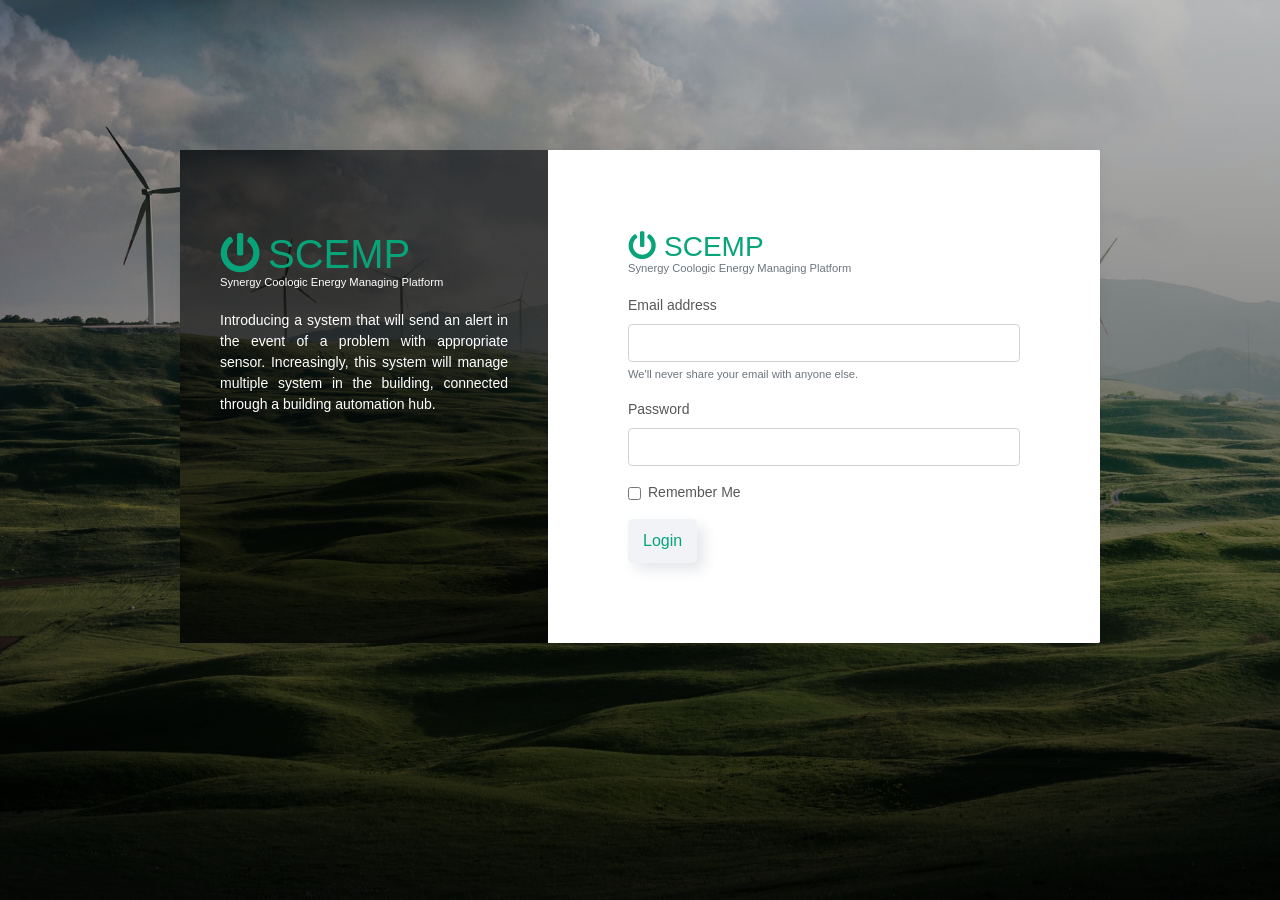
<file: index.html>
<!doctype html>
<html lang="en">
  <head>
    <!-- Required meta tags -->
    <meta charset="utf-8">
    <meta name="viewport" content="width=device-width, initial-scale=1, shrink-to-fit=no">

    <!-- Bootstrap CSS -->
    <link rel="stylesheet" href="https://stackpath.bootstrapcdn.com/bootstrap/4.4.1/css/bootstrap.min.css" integrity="sha384-Vkoo8x4CGsO3+Hhxv8T/Q5PaXtkKtu6ug5TOeNV6gBiFeWPGFN9MuhOf23Q9Ifjh" crossorigin="anonymous">
    <link rel="stylesheet" href="css/main.css">
    <link rel="stylesheet" href="fontawesome/css/all.css">
    <link href="https://fonts.googleapis.com/icon?family=Material+Icons" rel="stylesheet">

    <style>
      body {
    overflow-x: hidden !important;
}
      body.background {
          height: 100%;
      }
      .fixed-background {
          background: linear-gradient(rgba(0, 0, 0, 0.25), rgba(0, 0, 0, 0.75)), url(img/green-wallpaper.jpg) no-repeat 50% fixed;
          background-size: cover;
          width: 100%;
          height: 100%;
          position: fixed;
          top: 0;
          right: 0;
          bottom: 0;
          left: 0;
      }
      body.background main {
    margin: 0!important;
    height: 100%;
}
main.default-transition {
    transition: margin-left .3s;
}
.auth-card {
    display: flex;
    flex-direction: row;
    box-shadow: 0 1px 15px rgba(0,0,0,.04), 0 1px 6px rgba(0,0,0,.04);
}
.card {
    border: initial;
    background: #fff;
    border-radius: calc(.15rem - 1px);
    box-shadow: 0 1px 15px rgba(0,0,0,.04), 0 1px 6px rgba(0,0,0,.04);
}
.auth-card .image-side {
    width: 40%;
    background: linear-gradient(rgba(0, 0, 0, 0.75), rgba(0, 0, 0, 0.75)), url(img/green-wallpaper.jpg) no-repeat top;
    background-size: cover;
    padding: 80px 40px;
}
.auth-card .form-side {
    width: 60%;
    padding: 80px;
}


@media screen and (max-width: 767px) {
  .auth-card .form-side {
      width: 100%;
      padding: 20px;
  }
}

body.background main .container {
    height: 100%;
}
.ml-auto, .mx-auto {
    margin-left: auto !important;
}

.mb-auto, .my-auto {
    margin-bottom: auto !important;
}
.mr-auto, .mx-auto {
    margin-right: auto !important;
}
.mt-auto, .my-auto {
    margin-top: auto !important;
}
    </style>

    <title>SCEMP</title>
  </head>
  <body class="background">
    <div class="fixed-background" style="opacity: 1;"></div>
    <main class="default-transition" style="opacity: 1;">
        <div class="container">
            <div class="row h-100">
                <div class="col-12 col-md-10 mx-auto my-auto" style="margin-top: 150px !important;">
                    <div class="card auth-card">
                        <div class="position-relative image-side d-none d-sm-block">
                            <div class="mb-4">
                              <div class="logo d-flex">
                                <h1 class="mb-0 text-primary"><i class="fas fa-power-off"></i></h1>
                                <h1 class="mb-0 text-primary ml-2">SCEMP</h1>
                              </div>
                              <p class="mb-0 text-white" style="line-height: 0.5;"><small>Synergy Coologic Energy Managing Platform</small></p>
                            </div>

                            <p class="text-white mb-0 text-justify">
                                Introducing a system that will send an alert in the event of a problem with appropriate sensor. Increasingly, this system will manage multiple system in the building, connected through a building automation hub.
                                <br>
                                <br>
                                <br>
                                <!-- <a href="#" class="white">register</a> -->
                            </p>
                        </div>
                        <div class="form-side">
                            <div class="mb-4">
                              <div class="logo d-flex">
                                <h3 class="mb-0 text-primary"><i class="fas fa-power-off"></i></h3>
                                <h3 class="mb-0 text-primary ml-2">SCEMP</h3>
                              </div>
                              <p class="mb-0 text-muted" style="line-height: 0.5;"><small>Synergy Coologic Energy Managing Platform</small></p>
                            </div>
                            <!-- <h6 class="mb-4">Login</h6> -->
                            <form>
                              <div class="form-group">
                                <label for="exampleInputEmail1">Email address</label>
                                <input type="email" class="form-control" id="exampleInputEmail1" aria-describedby="emailHelp">
                                <small id="emailHelp" class="form-text text-muted">We'll never share your email with anyone else.</small>
                              </div>
                              <div class="form-group">
                                <label for="exampleInputPassword1">Password</label>
                                <input type="password" class="form-control" id="exampleInputPassword1">
                              </div>
                              <div class="form-group form-check">
                                <input type="checkbox" class="form-check-input" id="exampleCheck1">
                                <label class="form-check-label" for="exampleCheck1">Remember Me</label>
                              </div>
                              <a href="dashboard.html" type="submit" class="btn btn-primary">Login</a>
                            </form>
                        </div>
                    </div>
                </div>
            </div>
        </div>
    </main>
  </body>
</html>
</file>
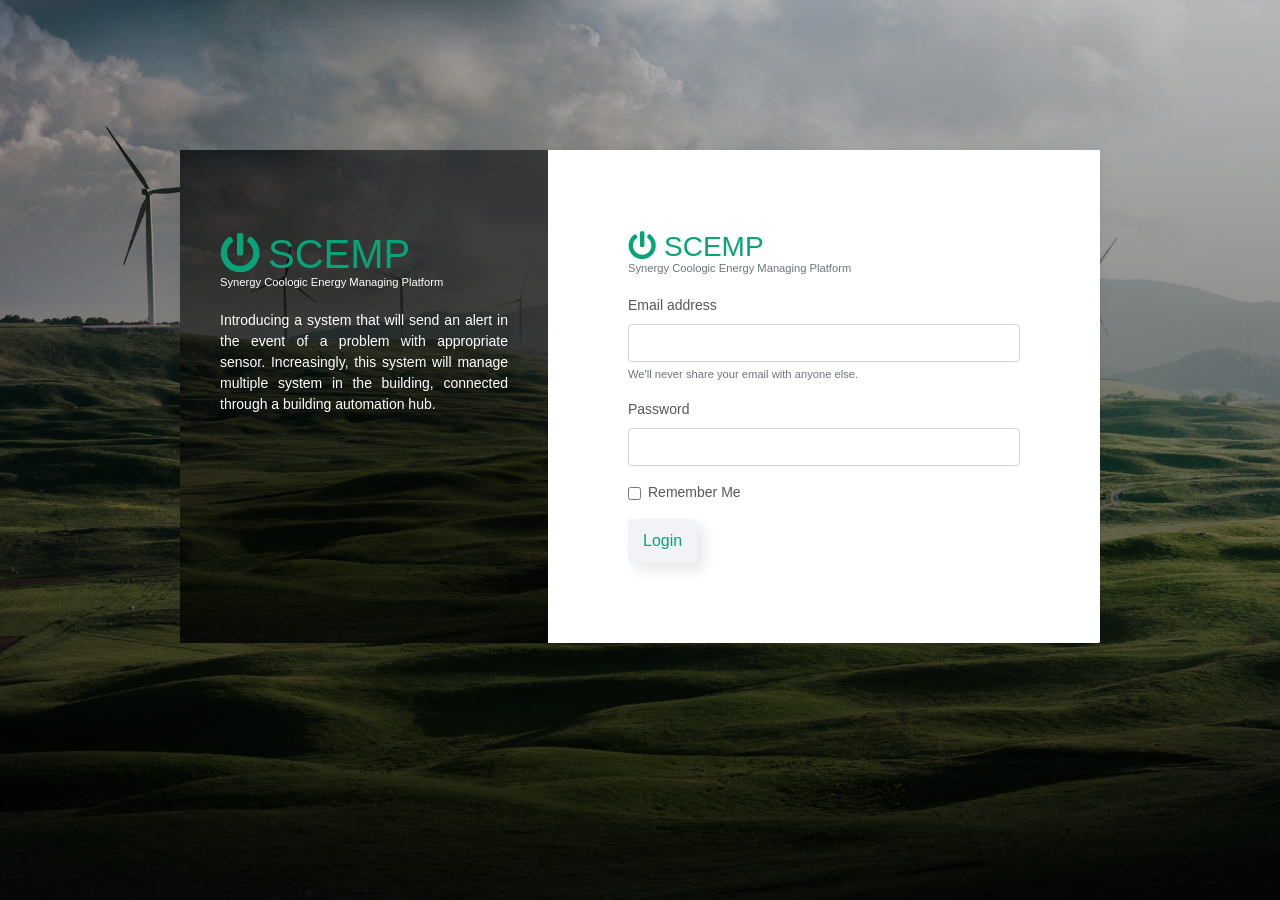
<file: login.html>
<!doctype html>
<html lang="en">
  <head>
    <!-- Required meta tags -->
    <meta charset="utf-8">
    <meta name="viewport" content="width=device-width, initial-scale=1, shrink-to-fit=no">

    <!-- Bootstrap CSS -->
    <link rel="stylesheet" href="https://stackpath.bootstrapcdn.com/bootstrap/4.4.1/css/bootstrap.min.css" integrity="sha384-Vkoo8x4CGsO3+Hhxv8T/Q5PaXtkKtu6ug5TOeNV6gBiFeWPGFN9MuhOf23Q9Ifjh" crossorigin="anonymous">
    <link rel="stylesheet" href="css/main.css">
    <link rel="stylesheet" href="fontawesome/css/all.css">
    <link href="https://fonts.googleapis.com/icon?family=Material+Icons" rel="stylesheet">

    <style>
      body {
    overflow-x: hidden !important;
}
      body.background {
          height: 100%;
      }
      .fixed-background {
          background: linear-gradient(rgba(0, 0, 0, 0.25), rgba(0, 0, 0, 0.75)), url(img/green-wallpaper.jpg) no-repeat 50% fixed;
          background-size: cover;
          width: 100%;
          height: 100%;
          position: fixed;
          top: 0;
          right: 0;
          bottom: 0;
          left: 0;
      }
      body.background main {
    margin: 0!important;
    height: 100%;
}
main.default-transition {
    transition: margin-left .3s;
}
.auth-card {
    display: flex;
    flex-direction: row;
    box-shadow: 0 1px 15px rgba(0,0,0,.04), 0 1px 6px rgba(0,0,0,.04);
}
.card {
    border: initial;
    background: #fff;
    border-radius: calc(.15rem - 1px);
    box-shadow: 0 1px 15px rgba(0,0,0,.04), 0 1px 6px rgba(0,0,0,.04);
}
.auth-card .image-side {
    width: 40%;
    background: linear-gradient(rgba(0, 0, 0, 0.75), rgba(0, 0, 0, 0.75)), url(img/green-wallpaper.jpg) no-repeat top;
    background-size: cover;
    padding: 80px 40px;
}
.auth-card .form-side {
    width: 60%;
    padding: 80px;
}
body.background main .container {
    height: 100%;
}
.ml-auto, .mx-auto {
    margin-left: auto !important;
}

.mb-auto, .my-auto {
    margin-bottom: auto !important;
}
.mr-auto, .mx-auto {
    margin-right: auto !important;
}
.mt-auto, .my-auto {
    margin-top: auto !important;
}
    </style>

    <title>SCEMP</title>
  </head>
  <body class="background">
    <div class="fixed-background" style="opacity: 1;"></div>
    <main class="default-transition" style="opacity: 1;">
        <div class="container">
            <div class="row h-100">
                <div class="col-12 col-md-10 mx-auto my-auto" style="margin-top: 150px !important;">
                    <div class="card auth-card">
                        <div class="position-relative image-side ">
                            <div class="mb-4">
                              <div class="logo d-flex">
                                <h1 class="mb-0 text-primary"><i class="fas fa-power-off"></i></h1>
                                <h1 class="mb-0 text-primary ml-2">SCEMP</h1>
                              </div>
                              <p class="mb-0 text-white" style="line-height: 0.5;"><small>Synergy Coologic Energy Managing Platform</small></p>
                            </div>

                            <p class="text-white mb-0 text-justify">
                                Introducing a system that will send an alert in the event of a problem with appropriate sensor. Increasingly, this system will manage multiple system in the building, connected through a building automation hub.
                                <br>
                                <br>
                                <br>
                                <!-- <a href="#" class="white">register</a> -->
                            </p>
                        </div>
                        <div class="form-side">
                            <div class="mb-4">
                              <div class="logo d-flex">
                                <h3 class="mb-0 text-primary"><i class="fas fa-power-off"></i></h3>
                                <h3 class="mb-0 text-primary ml-2">SCEMP</h3>
                              </div>
                              <p class="mb-0 text-muted" style="line-height: 0.5;"><small>Synergy Coologic Energy Managing Platform</small></p>
                            </div>
                            <!-- <h6 class="mb-4">Login</h6> -->
                            <form>
                              <div class="form-group">
                                <label for="exampleInputEmail1">Email address</label>
                                <input type="email" class="form-control" id="exampleInputEmail1" aria-describedby="emailHelp">
                                <small id="emailHelp" class="form-text text-muted">We'll never share your email with anyone else.</small>
                              </div>
                              <div class="form-group">
                                <label for="exampleInputPassword1">Password</label>
                                <input type="password" class="form-control" id="exampleInputPassword1">
                              </div>
                              <div class="form-group form-check">
                                <input type="checkbox" class="form-check-input" id="exampleCheck1">
                                <label class="form-check-label" for="exampleCheck1">Remember Me</label>
                              </div>
                              <a href="dashboard.html" type="submit" class="btn btn-primary">Login</a>
                            </form>
                        </div>
                    </div>
                </div>
            </div>
        </div>
    </main>
  </body>
</html>
</file>
<file: css/main.css>
body {
  background-color: #f1f3f6;
  color: #575757;
  overflow-x: hidden;
  font-size: 14px;
  scroll-behavior: smooth;
}

a {
  color: #07a479;
}
a:hover {
  text-decoration: none;
}

/* The Top navigation menu */
.header {
  width: 100%;
  height: 70px;
  display: flex;
  align-items: center;
  background-color: #f1f3f6;
  padding: 0;
  /* border-bottom: 1px solid #dcdcdc; */
  box-shadow: 7px 7px 10px #e5e7ea, -14px -14px 28px #fdffff;
}

.header #header {
  display: flex;
  align-items: center;
  justify-content: space-between;
  width: 100%;
  padding: 0 40px;
}

.header-right {
  display: flex;
}

.header-right .dropdown-menu.show {
  background-color: #f6f6f6;
  right: 0;
  left: auto !important;
  transform: translate3d(0px, 50px, 0px) !important;
}

.logo span {
  color: #575757;
}

.menu {
  background-color: #f1f3f6;
  position: relative;
  width: 85px;
  height: 70px;
  -moz-box-shadow:    0 -2px 8px 0 #ccc;
  -webkit-box-shadow: 0 -2px 8px 0 #ccc;
  box-shadow:         0 -2px 8px 0 #ccc;
}

.menu span,
.menu i {
  display: block;
  position: absolute;
  color: #575757;
  -webkit-transition: .25s ease-in-out;
  -moz-transition: .25s ease-in-out;
  -o-transition: .25s ease-in-out;
  transition: .25s ease-in-out;
  top: 50%;
  left: 50%;
  transform: translate(-50%, -50%);
}

.menu.open span:nth-child(2),
.menu.open span:nth-child(3) {
  width: 13%;
}

.menu span:nth-child(1) {
  top: 20px;
}
.menu span:nth-child(2) {
  top: 26px;
}
.menu span:nth-child(3) {
  top: 32px;
}

.user-profile img {
  width: 45px;
  height: 45px;
  padding: 3px;
  border: 1px solid #07a479;
  border-radius: 100%;

}

.dropdown.notification {
  position: relative;
}

.notification .dropdown-menu {
  width: 350px;
}

.notification .dropdown-option {
  font-size: 12px;
}

.notification .dropdown-menu a {
  font-size: 14px;
}

.dropdown-menu-header {
    display: flex;
    align-items: center;
    justify-content: space-between;
    padding: 12px 15px;
    border-bottom: 1px solid #dee2e6;
}

.dropdown-menu-header div a:nth-child(2) {
    margin-left: 5px;
    padding-left: 8px;
    border-left: 1px solid #ced4da;
}

.dropdown-user a {
  font-size: 14px;
}

.btn-notification {
  width: 45px;
  height: 45px;
  padding: 3px;
  border-radius: 100%;
  justify-content: center;
  align-items: center;
  display: flex;
  position: relative;
}

.header-right .dropdown-toggle::after{
  display: none;
}

/* The switch - the box around the slider */
.switch {
  position: relative;
  display: inline-block;
  width: 60px;
  height: 34px;
}

/* Hide default HTML checkbox */
.switch input {
  opacity: 0;
  width: 0;
  height: 0;
}

/* The slider */
.slider {
  position: absolute;
  cursor: pointer;
  top: 0;
  left: 0;
  right: 0;
  bottom: 0;
  background-color: #ccc;
  -webkit-transition: .4s;
  transition: .4s;
}

.slider:before {
  position: absolute;
  content: "";
  height: 26px;
  width: 26px;
  left: 4px;
  bottom: 4px;
  background-color: white;
  -webkit-transition: .4s;
  transition: .4s;
}

input:checked + .slider {
  background-color: #2196F3;
}

input:focus + .slider {
  box-shadow: 0 0 1px #2196F3;
}

input:checked + .slider:before {
  -webkit-transform: translateX(26px);
  -ms-transform: translateX(26px);
  transform: translateX(26px);
}

/* Rounded sliders */
.slider.round {
  border-radius: 34px;
}

.slider.round:before {
  border-radius: 50%;
}
.header {
  background-color: #f1f3f6;
  box-shadow: 7px 7px 14px #e5e7ea, -7px -7px 14px #fdffff;
  border-bottom: 1px solid #e5e7ea;
}

.header .dropdown-menu {
  position: absolute;
  right: 0;
  left: auto;
  border-radius: 0px;
}

.header .user-image {
  float: left;
  width: 40px;
  height: 40px;
  border-radius: 5px;
}

.header .navbar {
  width: 100%;
}

.header .navbar-light .navbar-nav .nav-link:hover,
.header .navbar-light .navbar-nav .nav-link:focus {
  color: #575757;
  box-shadow: 7px 7px 14px #e5e7ea, -7px -7px 14px #fdffff;
  border-radius: 5px;
  transition: all 1s  ease-in-out;
}

.header .fa.fa-fw.fa-bars {
  color: #575757;
}

.header .navbar-light .navbar-nav .nav-link {
  color: #575757;
  padding: 10px 15px;
  position: relative;
  height: 100%;
}

.header .navbar-light .navbar-nav .nav-link i {
    font-size: 18px;
}

.header .navbar-light .nav-right > .navbar-nav > li {
  margin-left: 20px;
}

.header .navbar-light .nav-right > .navbar-nav > li.user-menu > .nav-link {
    padding: 0;
}

.header  li > a > .label {
  position: absolute;
  top: 9px;
  right: 7px;
  text-align: center;
  font-size: 9px;
  padding: 2px 3px;
  line-height: .9;
  color: #fff;
  border-radius: .25em;
}

.header  li > a:after {
  display: none;
}

.header-ul {
  border-top-left-radius: 4px;
  border-top-right-radius: 4px;
  border-bottom-right-radius: 0;
  border-bottom-left-radius: 0;
  background-color: #ffffff;
  padding: 7px 10px;
  border-bottom: 1px solid #f4f4f4;
  color: #333;
  font-size: 14px;
}

.navbar-nav {
  -webkit-box-orient: horizontal;
  -webkit-box-direction: normal;
  -webkit-flex-direction: row;
  -ms-flex-direction: row;
  flex-direction: row;
}

.navbar-nav > .notifications-menu > .dropdown-menu,
.navbar-nav > .messages-menu > .dropdown-menu,
.navbar-nav > .tasks-menu > .dropdown-menu {
  width: 280px;
  padding: 0 0 0 0;
  margin: 0;
  top: 100%;
}
.navbar-nav > .messages-menu > .dropdown-menu li .menu > li > a > div > img {
    margin: auto 10px auto auto;
    width: 40px;
    height: 40px;
}
.navbar-nav > .messages-menu > .dropdown-menu li .menu > li > a
,.navbar-nav > .notifications-menu > .dropdown-menu li .menu > li > a {
  margin: 0;
  padding: 10px 10px;
  display: block;
  white-space: nowrap;
  border-bottom: 1px solid #f4f4f4;
}

.navbar-nav > .messages-menu > .dropdown-menu li .menu > li > a > h4 {
  padding: 0;
  margin: 0 0 0 45px;
  color: #333;
  font-size: 15px;
  position: relative;
}

.navbar-nav > .messages-menu > .dropdown-menu li .menu > li > a > p {
  margin: 0 0 0 45px;
  font-size: 12px;
  color: #888888;
}

.footer-ul a{
	border-top-left-radius: 0;
  border-top-right-radius: 0;
  border-bottom-right-radius: 4px;
  border-bottom-left-radius: 4px;
  font-size: 12px;
  background-color: #fff;
  padding: 7px 10px;
  border-bottom: 1px solid #eeeeee;
  color: #333 ;
  display: block;
}

.dropdown-menu-over .menu {
  max-height: 200px;
  margin: 0;
  padding: 0;
  list-style: none;
  overflow-x: hidden;
}

.navbar-nav > .notifications-menu > .dropdown-menu li .menu > li > a {
  color: #444444;
  overflow: hidden;
  text-overflow: ellipsis;
  padding: 10px;
}

.navbar-nav > .notifications-menu > .dropdown-menu li .menu > li > a > .glyphicon,
.navbar-nav > .notifications-menu > .dropdown-menu li .menu > li > a > .fa,
.navbar-nav > .notifications-menu > .dropdown-menu li .menu > li > a > .ion {
  width: 20px;
}

a.navbar-brand {
  width: 165px;
}

.btn {
  padding: 10px 15px;
  border-radius: 5px;
  box-shadow: 7px 7px 14px #e5e7ea, -7px -7px 14px #fdffff;
}

.btn-primary {
  color: #07a479;
  background: #f1f3f6;
  border: none;
}

.btn-primary:hover,
.btn-primary:focus,
.btn-primary:active {
  color: #07a479 !important;
  background-color: #f1f3f6 !important;
  border: none !important;
  box-shadow: 14px 14px 28px #e5e7ea, -14px -14px 28px #fdffff !important;
  transition: all 0.3s  ease-in-out;
}

#top .center {
  padding: 0;
  margin-left: 3rem;
}

#top .center .logo {
  display: flex;
}

#top .center .logo h3 {
  margin-bottom: 0;
  color: #07a479;
}

#top .center p {
  margin-bottom: 0;
  color: #07a479;
  line-height: 0.5;
}

#top .nav-left {
  float: left;
  display: flex;
}

#top .nav-right {
  float: right;
  display: flex;
}

/*    left menu **/

/********  TOP Bar *******/

aside {
height: 100%;
position:fixed;
}

.sidebar {
height: 100%;
width: 80px;
text-align: center;
background-color: #f1f3f6;
-moz-box-shadow: 7px 7px 14px #e5e7ea;
-webkit-box-shadow: 7px 7px 14px #e5e7ea;
box-shadow: 7px 7px 14px #e5e7ea;
transition: all 1s  ease-in-out;
}

.sidebar ul.list-sidebar {
list-style: none;
margin: 0 10px;
padding: 0px;
transform: translate(0%, 30%);
/* transition: all 2s  ease-in-out; */
}

.sidebar .list-sidebar > li {
border-bottom:  0px solid #eaeaea;
/* transition: all 1s  ease-in-out; */
/* margin-bottom: 10px; */
position: relative;
}

.sidebar ul.sub-menu {
list-style: none;
padding-left: 0px;
transform: translate(0%, 0%);
}

.sidebar .list-sidebar > li.active {
box-shadow: 7px 7px 14px #e5e7ea, -7px -7px 14px #fdffff;
border-radius: 5px;
margin-bottom: 10px;
}

.sidebar .list-sidebar li a {
display: inline-flex;
padding:12px 20px;
color:#575757;
/* border-left:0px solid #dedede; */
text-decoration:none;
width: 100%;
overflow: hidden;
}

.sidebar .list-sidebar li:hover {
border-radius: 5px;
box-shadow: 7px 7px 14px #e5e7ea, -7px -7px 14px #fdffff;
color: #575757;
border-left: none;
transition: all 1s  ease-in-out;
}

/* .sidebar .list-sidebar > li > a:hover ul.submenu {
border-radius: 5px;
box-shadow: 7px 7px 14px #e5e7ea, -7px -7px 14px #fdffff;
color: #575757;
border-left: none;
transition: all 1s  ease-in-out;
} */

.sidebar .list-sidebar > li.active > a {
border-radius: 5px;
/* box-shadow: 7px 7px 14px #e5e7ea, -7px -7px 14px #fdffff; */
color: #07a479;
border-left: none;
}

.sidebar li a .nav-label,
.sidebar li a .nav-label+span {
display: inline-flex;
/* width: 0; */
/* transition: all 1s  ease-in-out; */
margin-left: 35px;
}

.sidebar .sub-menu {
position: absolute;
left: 70px;
top: 0;
width: 200px;
z-index: 100;
background: #f1f3f6;
box-shadow: 7px 7px 14px #e5e7ea, 0px -3px 5px #fdffff;
border-radius: 0 5px 5px 0;
border-left: 1px solid #e5e7ea;
transition: all 1s  ease-in-out;
}

.sidebar ul li .sub-menu li {
border-bottom: 1px solid #eaeaea;
}

.sidebar ul li .sub-menu li a {
position:relative;
/* transition: 1s; */
}

.sidebar ul li .sub-menu li a:hover {
padding-left:20px;
/* transition: all 1s  ease-in-out; */
}

.sidebar li a .nav-label,
.sidebar li a .nav-label+span,
.sidebar .sub-menu li a {
/* transition: all 1s  ease-in-out; */
font-size: 12px;
}

.sidebar.open {
width:220px;
transition: all 1s  ease-in-out;
overflow-y: auto;
}

.sidebar.open .list-sidebar {
transform: translate(0%, 0%);
margin: 0;
transition: all 1s  ease-in-out;
/* box-shadow: 7px 7px 14px #e5e7ea, -7px -7px 14px #fdffff; */
}

.sidebar.open .list-sidebar > li {
border-bottom: 1px solid #eaeaea;
transition: all 1s  ease-in-out;
}

.sidebar.open .list-sidebar > li.active {
box-shadow: none;
margin-bottom: 0;
}

.sidebar.open .list-sidebar > li > a {
margin-left: 0px;
padding-left: 34px;
transition: all 1s  ease-in-out;
}

.sidebar.open .list-sidebar > li.active > a {
border-left: 4px solid #07a479;
color: #07a479;
transition: all 1s  ease-in-out;
margin-left: 0;
padding-left: 30px;
border-radius: 0;
box-shadow: none;
}

.sidebar.open li a[aria-expanded="true"] span.fa-chevron-left {
-webkit-transform: rotate(-90deg);
-moz-transform: rotate(-90deg);
-ms-transform: rotate(-90deg);
-o-transform: rotate(-90deg);
transform: rotate(-90deg);
}

.sidebar.open li a .nav-label,
.sidebar.open li a .nav-label+span {
transition: all 1s  ease-in-out;
margin-left: 10px;
width: auto;
}

.sidebar.open .list-sidebar a > .fa-chevron-left {
position: absolute;
right: 20px;
}

/* .sidebar.open .list-sidebar > li > .sub-menu li {
border-left: 1px solid #eaeaea;
} */

.sidebar.open .list-sidebar > li > .sub-menu {
width: 100%;
position: initial;
box-shadow: inset 3px 5px 7px #eaeaea, inset -5px -5px 7px #f9f9f9;
transition: all 1s ease-in-out;
border-top: 1px solid #eaeaea;
}

.sidebar.open .list-sidebar > li > .sub-menu li a {
margin-left: 30px;
}

.sidebar.open .list-sidebar li.active > ul.sub-menu li.active a {
color: #07a479;
font-weight: 600;
/* margin-left: 6px; */
}

.sidebar.close {
width: 0;
/* box-shadow: 0px 0px 0px #f1f3f6; */
overflow: hidden;
transition: all 1s  ease-in-out;
}

.sidebar.close .list-sidebar {
transform: translate(0%, 30%);
transition: all 1s  ease-in-out;
overflow: hidden;
}





@media screen and (max-width: 450px) {
  aside,
  #top #btn-sidebar,
  #top .center p {
    display: none;
  }
  #top div.center {
    margin-left: 0;
  }
}

/* Style page content - use this if you want to push the page content to the right when you open the side navigation */
#main {
  transition: margin-left 1s;
  padding: 20px;
  margin-left: 80px;
  margin-top: 20px;
}

#main.main-lg {
  margin-left: 0;
  transition: margin-left 1s;
}

#main.main-sm {
  margin-left: 220px;
  transition: margin-left 1s;
}

.card-body-title {
  display: flex;
  justify-content: space-between;
  align-items: center;
}

/* Color */

.bg-gray {
  background-color: #f6f6f6;
}

.text-primary {
  color: #07a479 !important;
}

.bg-primary {
  background-color: #07a479 !important;
}

.match-height .card {
  min-height: 100%;
}

.card-option a,
.card-footer a {
  color: #07a479;
}

.breadcrumb {
  background-color: transparent;
  padding: 0;
  margin-bottom: 0;
}

.page-title {
  /* border-bottom: 1px solid #dee2e6; */
}

.page-title h2 {
  margin-bottom: 0;
}

.page-title .breadcrumb-item {
  font-size: 14px;
}

.page-title hr {
  margin: 30px 0;
}

.custom-control-input:checked~.custom-control-label::before {
    color: #fff;
    border-color: #07a479;
    background-color: #07a479;
}
.custom-switch .custom-control-label::after {
    background-color: #07a479;
  }

.custom-control-label::before {
    border: #07a479 solid 1px;
}

.custom-range::-webkit-slider-thumb {
  background: #07a479;
}

.custom-range::-moz-range-thumb {
  background: #07a479;
}

.custom-range::-ms-thumb {
  background: #07a479;
}

.scroll-row {
  overflow-x: scroll;
  display: flex;
}

.scroll-box {
  padding: 15px;
  border-right: 1px solid #dee2e6!important;
  text-align: center;
}

.scroll-box:last-child {
  border-right: none;
}

/* On smaller screens, where height is less than 450px, change the style of the side-nav (less padding and a smaller font size) */
@media only screen and (max-width: 767px) {
  #header p,
  #menu,
  #mySidenav {
    display: none;
  }

  #main {
    margin-left: 0;
  }

  /* .logo h3:nth-child(2) {
    display: none;
  } */
  .menu {
    background-color: transparent;
    width: 70px;
    box-shadow: none;
  }

  .page-title h2 {
    font-size: 24px;
  }

  #bottom.navbar {
  background-color: #f1eeee;
  overflow: hidden;
  position: fixed;
  bottom: 0;
  width: 100%;
  z-index: 1;
  -moz-box-shadow: 7px 2px 9px 2px #ccc;
  -webkit-box-shadow: 7px 2px 9px 2px #ccc;
  box-shadow: 7px 2px 9px 2px #ccc;
}

/* Style the links inside the navigation bar */
.navbar a {
  float: left;
  display: block;
  color: #575757;
  text-align: center;
  padding: 5px 15px;
  text-decoration: none;
}

.navbar a i {
  font-size: 16px;
}

.navbar a p {
  font-size: 12px;
}

/* Change the color of links on hover */
.navbar a:hover {
  background-color: #ddd;
  color: black;
}

/* Add a color to the active/current link */
.navbar a.active {
  color: #08a47a;
}

}


.floor-icon {
  border-radius: 10%;
  background: #07a479;
  width: 45px;
  height: 45px;
  text-align: center;
  padding-top: 10px;
}

.floor-icon h5 {
  color: #e9e9e9;
}

.border-0 .list-group-item {
  border: none;
  /* padding: 10px 0; */
}

/* .card-combine .list-group .list-group-item {
  border: 1px solid rgba(0,0,0,.125);
} */

.list-group-item {
  background-color: #f5f5f5;
}

.card-combine .list-group .list-group-item.active {
    z-index: 2;
    background-color: #e9ecef;
    color: #495057;
}

.card-combine .left-panel {
  -moz-box-shadow: 5px 0 6px -2px #ccc;
  -webkit-box-shadow: 5px 0 6px -2px #ccc;
  box-shadow: 5px 0 6px -2px #ccc;
}

.left-panel #selectzone {
  overflow-y: scroll;
  height: 400px;
}

.fixed-background {
    background: linear-gradient(rgba(0, 0, 0, 0.25), rgba(0, 0, 0, 0.75)), url(../img/green-wallpaper.jpg);
    background-size: cover;
    width: 100%;
    height: 100%;
    /* position: fixed; */
    top: 0;
    right: 0;
    bottom: 0;
    left: 0;
}

#tab-dashboard {
  position: absolute;
  height: 100%;
}

.btn:focus {
  box-shadow: none;
}

.card {
  border: none;
  border-radius: 15px;
  box-shadow: 14px 14px 28px #e5e7ea, -14px -14px 28px #fdffff;
}

.card,
.card-header,
/* .card-body, */
.card-footer {
  background: #f1f3f6;
}

.w-0 {
  width: 0 !important;
}

/* width */
::-webkit-scrollbar {
  width: 5px;
}

/* Track */
::-webkit-scrollbar-track {
  background: #f1f3f6;
}

/* Handle */
::-webkit-scrollbar-thumb {
  background: #ccc;
}

/* Handle on hover */
::-webkit-scrollbar-thumb:hover {
  background: #adb5bd;
}

/* On smaller screens, where height is less than 450px, change the style of the side-nav (less padding and a smaller font size) */
@media screen and (max-height: 450px) {
  .side-nav {padding-top: 15px;}
  .side-nav a {font-size: 18px;}
}

@media screen and (max-width: 767px) {
  /* .card,
  .card-body,
  .card .list-group-item {
    background: none;
    padding: 10px 0;
    border: none;
    box-shadow: none;
  } */

  .card-combine .left-panel,
  .shadow {
    -moz-box-shadow: none;
    -webkit-box-shadow: none;
    box-shadow: none !important;
  }
}
--------------------
</file>
